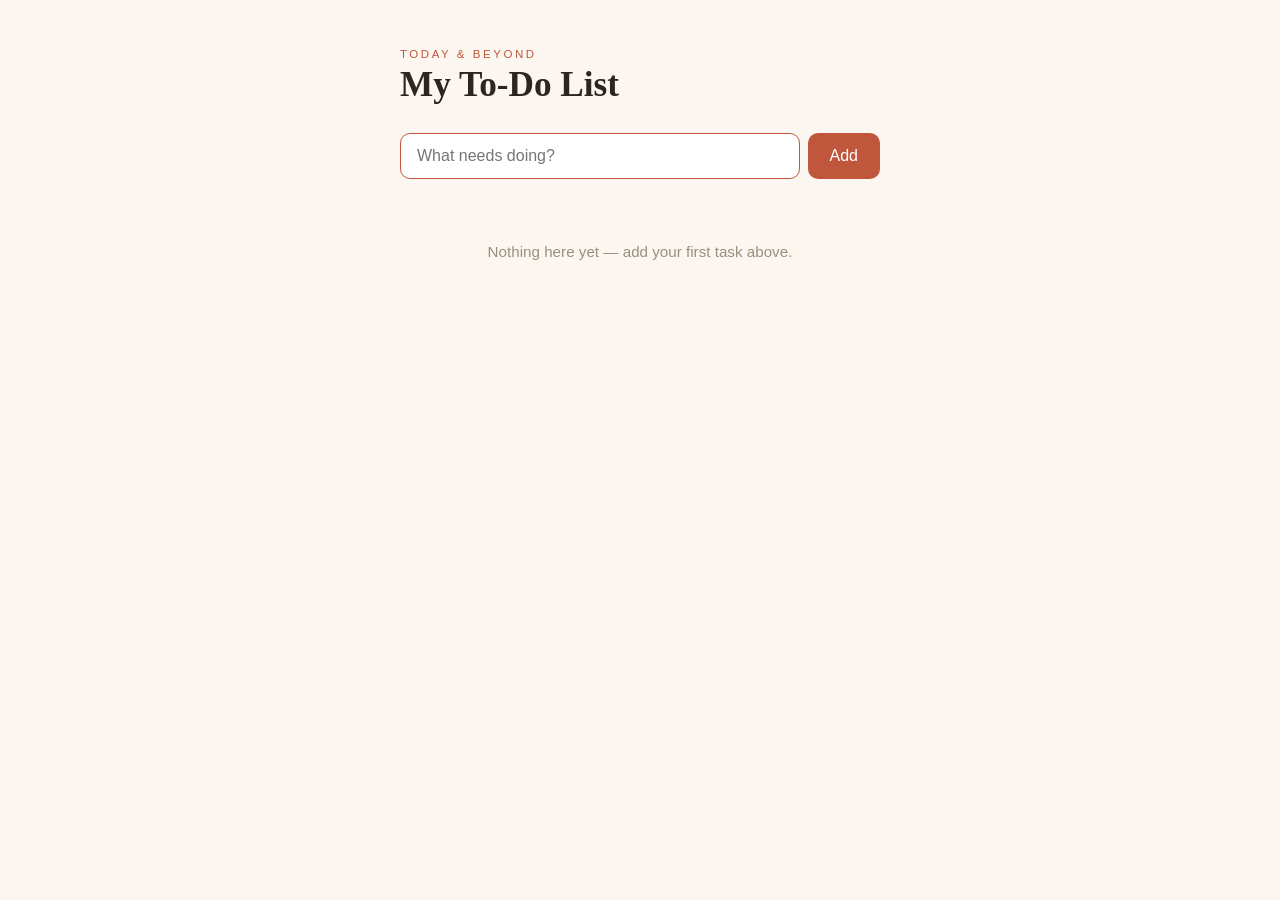
<file: index.html>
<!DOCTYPE html>
<html lang="en">
<head>
  <meta charset="UTF-8">
  <meta name="viewport" content="width=device-width, initial-scale=1.0">
  <title>My To-Do List</title>
  <style>
    :root {
      --bg: #fbf7f0;
      --card: #ffffff;
      --ink: #2b2620;
      --muted: #9a8f7e;
      --line: #ece4d6;
      --accent: #c0563b;
      --accent-soft: #f3e3dd;
      --done: #b5ab99;
    }

    * { margin: 0; padding: 0; box-sizing: border-box; }

    body {
      font-family: "Georgia", "Times New Roman", serif;
      background: var(--bg);
      color: var(--ink);
      min-height: 100vh;
      display: flex;
      justify-content: center;
      padding: 48px 16px;
    }

    .app {
      width: 100%;
      max-width: 480px;
    }

    header {
      margin-bottom: 28px;
    }

    .eyebrow {
      font-family: "Helvetica Neue", Arial, sans-serif;
      font-size: 0.72rem;
      letter-spacing: 0.22em;
      text-transform: uppercase;
      color: var(--accent);
      margin-bottom: 6px;
    }

    h1 {
      font-size: 2.2rem;
      font-weight: 700;
      line-height: 1.1;
    }

    .count {
      font-family: "Helvetica Neue", Arial, sans-serif;
      font-size: 0.85rem;
      color: var(--muted);
      margin-top: 8px;
    }

    .add-row {
      display: flex;
      gap: 8px;
      margin-bottom: 24px;
    }

    .add-row input {
      flex: 1;
      padding: 13px 16px;
      border: 1px solid var(--line);
      border-radius: 10px;
      font-family: "Helvetica Neue", Arial, sans-serif;
      font-size: 1rem;
      background: var(--card);
      color: var(--ink);
    }

    .add-row input:focus {
      outline: none;
      border-color: var(--accent);
    }

    .add-row button {
      padding: 0 22px;
      border: none;
      border-radius: 10px;
      background: var(--accent);
      color: #fff;
      font-family: "Helvetica Neue", Arial, sans-serif;
      font-size: 1rem;
      cursor: pointer;
      transition: background 0.15s ease;
    }

    .add-row button:hover { background: #a3462f; }

    ul { list-style: none; }

    li {
      display: flex;
      align-items: center;
      gap: 14px;
      padding: 15px 4px;
      border-bottom: 1px solid var(--line);
    }

    .check {
      width: 22px;
      height: 22px;
      border: 2px solid var(--accent);
      border-radius: 50%;
      flex-shrink: 0;
      cursor: pointer;
      display: flex;
      align-items: center;
      justify-content: center;
      transition: background 0.15s ease;
    }

    .check::after {
      content: "";
      width: 9px;
      height: 9px;
      border-radius: 50%;
      background: transparent;
      transition: background 0.15s ease;
    }

    li.done .check { background: var(--accent-soft); }
    li.done .check::after { background: var(--accent); }

    .title {
      flex: 1;
      font-size: 1.05rem;
      cursor: pointer;
    }

    li.done .title {
      text-decoration: line-through;
      color: var(--done);
    }

    .delete {
      border: none;
      background: none;
      color: var(--muted);
      font-size: 1.1rem;
      cursor: pointer;
      padding: 4px 8px;
      line-height: 1;
      transition: color 0.15s ease;
    }

    .delete:hover { color: var(--accent); }

    .empty {
      font-family: "Helvetica Neue", Arial, sans-serif;
      color: var(--muted);
      text-align: center;
      padding: 40px 0;
      font-size: 0.95rem;
    }
  </style>
</head>
<body>
  <div class="app">
    <header>
      <div class="eyebrow">Today &amp; beyond</div>
      <h1>My To-Do List</h1>
      <div class="count" id="count"></div>
    </header>

    <div class="add-row">
      <input type="text" id="taskInput" placeholder="What needs doing?" autofocus>
      <button id="addBtn">Add</button>
    </div>

    <ul id="taskList"></ul>
    <p class="empty" id="emptyMsg">Nothing here yet — add your first task above.</p>
  </div>

  <script>
    // Load saved tasks from the browser (persist across refreshes)
    let tasks = JSON.parse(localStorage.getItem("tasks") || "[]");

    const input = document.getElementById("taskInput");
    const addBtn = document.getElementById("addBtn");
    const list = document.getElementById("taskList");
    const emptyMsg = document.getElementById("emptyMsg");
    const count = document.getElementById("count");

    function save() {
      localStorage.setItem("tasks", JSON.stringify(tasks));
    }

    function render() {
      list.innerHTML = "";

      if (tasks.length === 0) {
        emptyMsg.style.display = "block";
        count.textContent = "";
        return;
      }

      emptyMsg.style.display = "none";
      const remaining = tasks.filter(t => !t.done).length;
      count.textContent = remaining + " remaining of " + tasks.length;

      tasks.forEach((task, index) => {
        const li = document.createElement("li");
        if (task.done) li.classList.add("done");

        const check = document.createElement("div");
        check.className = "check";
        check.addEventListener("click", () => toggleTask(index));

        const title = document.createElement("span");
        title.className = "title";
        title.textContent = task.title;
        title.addEventListener("click", () => toggleTask(index));

        const del = document.createElement("button");
        del.className = "delete";
        del.textContent = "✕";
        del.addEventListener("click", () => deleteTask(index));

        li.append(check, title, del);
        list.appendChild(li);
      });
    }

    function addTask() {
      const text = input.value.trim();
      if (!text) return;
      tasks.push({ title: text, done: false });
      input.value = "";
      save();
      render();
    }

    function toggleTask(index) {
      tasks[index].done = !tasks[index].done;
      save();
      render();
    }

    function deleteTask(index) {
      tasks.splice(index, 1);
      save();
      render();
    }

    addBtn.addEventListener("click", addTask);
    input.addEventListener("keydown", (e) => {
      if (e.key === "Enter") addTask();
    });

    render();
  </script>
</body>
</html>
</file>
